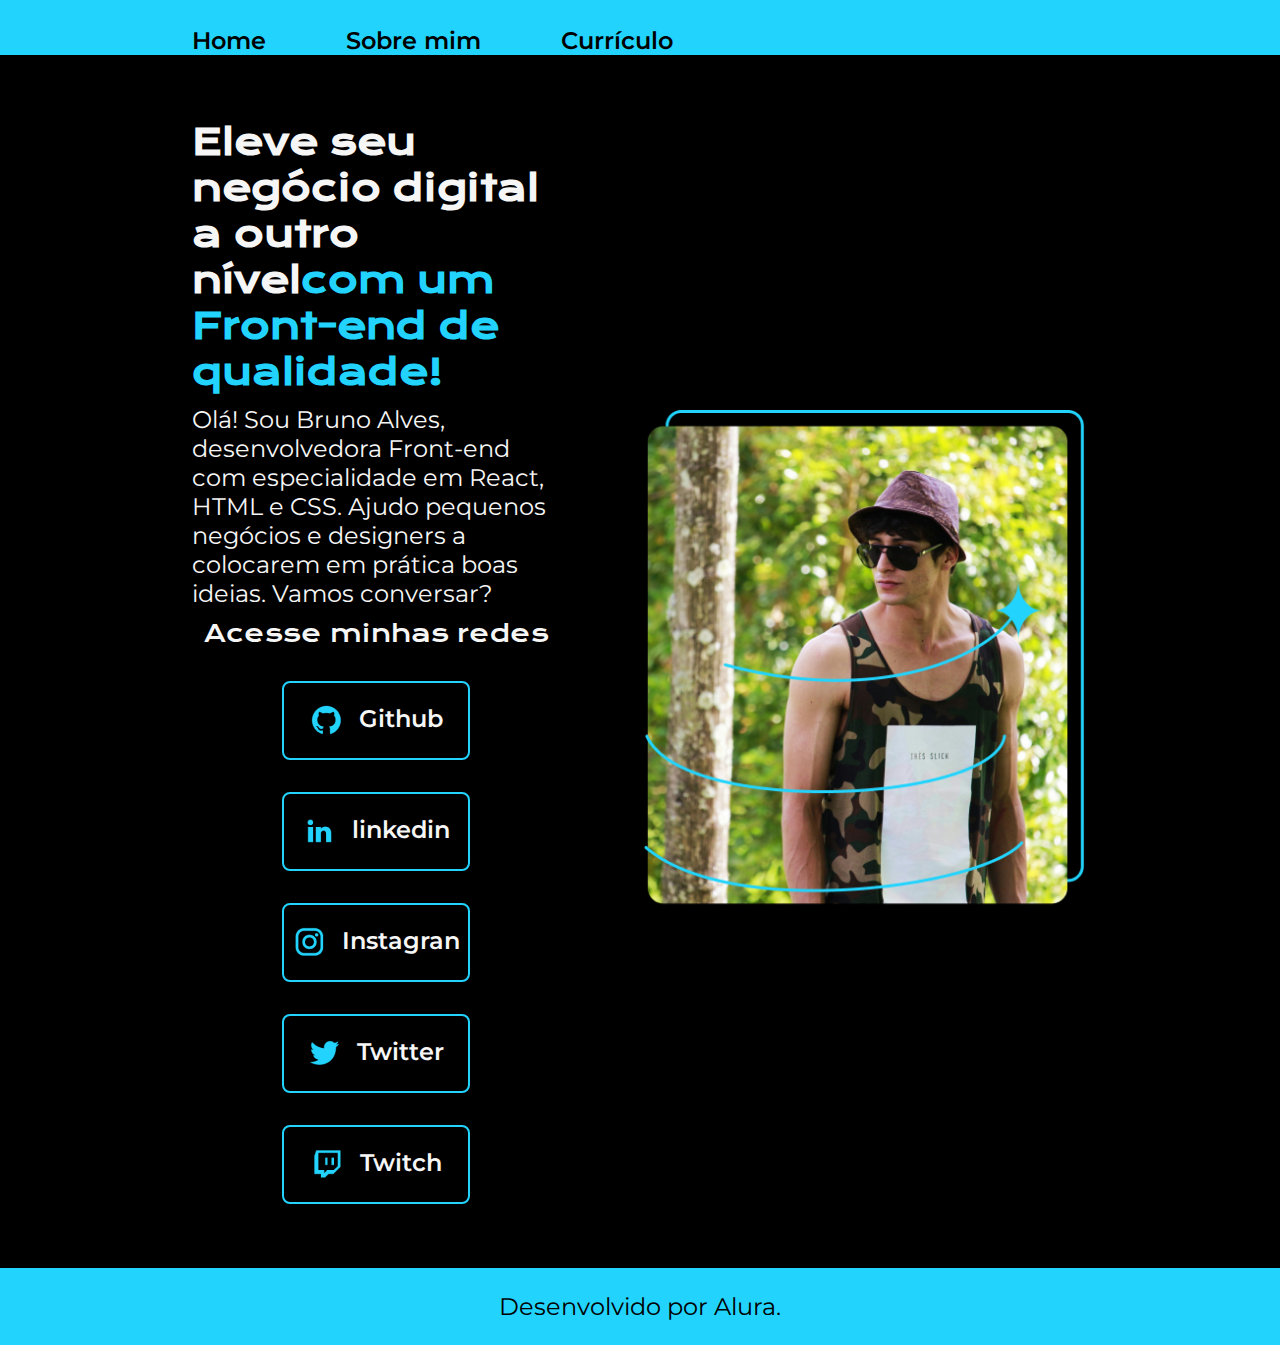
<file: index.html>
<!DOCTYPE html>
<html lang="pt-br">

<head>
    <meta charset="UTF-8">
    <meta http-equiv="X-UA-Compatible" content="IE=edge">
    <meta name="viewport" content="width=device-width, initial-scale=1.0">
    <title>Home - Bruno Alves</title>
 <link rel="stylesheet" href="./styles/style.css">   
</head>

<body>
    <header class="cabecalho"> 
        <nav class="cabecalho__menu">
            <a class="cabecalho__menu__link" href="index.html">Home</a>
            <a class="cabecalho__menu__link" href="about.html">Sobre mim</a>
            <a class="cabecalho__menu__link" href="curriculo.html">Currículo</a>
        </nav>
    </header>
    <main class="apresentacao">
        <section class="apresentacao__conteudo">
            <h1 class="apresentacao__conteudo__titulo">Eleve seu negócio digital a outro nível<strong 
            class="titulo-destaque">com um Front-end de qualidade!
            </strong></h1>
            <p class="apresentacao__conteudo__texto">Olá! Sou Bruno Alves, desenvolvedora
            Front-end com especialidade em React, HTML e
            CSS. Ajudo pequenos negócios e designers a
            colocarem em prática boas ideias. Vamos
            conversar?</p>
            <div class="apresentacao__links">
                <h2 class="apresentacao__links__subtitulo">Acesse minhas redes</h2>
                <a class="apresentacao__links__navegacao" href="https://github.com/brunoalves2">
                    <img src="./assets/github.png">
                    Github
                </a>
                <a class="apresentacao__links__navegacao" href="https://www.linkedin.com/in/bruno-alves-a443b9273/">
                    <img src="./assets/linkedin.png">
                    linkedin
                </a>
                <a class="apresentacao__links__navegacao" href="https://www.instagram.com/bruno_tkdb/">
                    <img src="./assets/instagram.png">
                    Instagran
                </a>
                <a class="apresentacao__links__navegacao" href="https://twitter.com/Brunoalvessj">
                    <img src="./assets/twitter.png">
                    Twitter
                </a>
                <a class="apresentacao__links__navegacao" href="https://www.twitch.tv/">
                    <img src="./assets/twitch.png">
                    Twitch
                </a>
            </div>
        </section>
        <img class="apresentacao__imagem" src="./assets/bboy1.png" alt="Foto do Bruno">
    </main>
    <footer class="rodape">
        <p>Desenvolvido por Alura.</p>
    </footer>
</body>

</html>
</file>
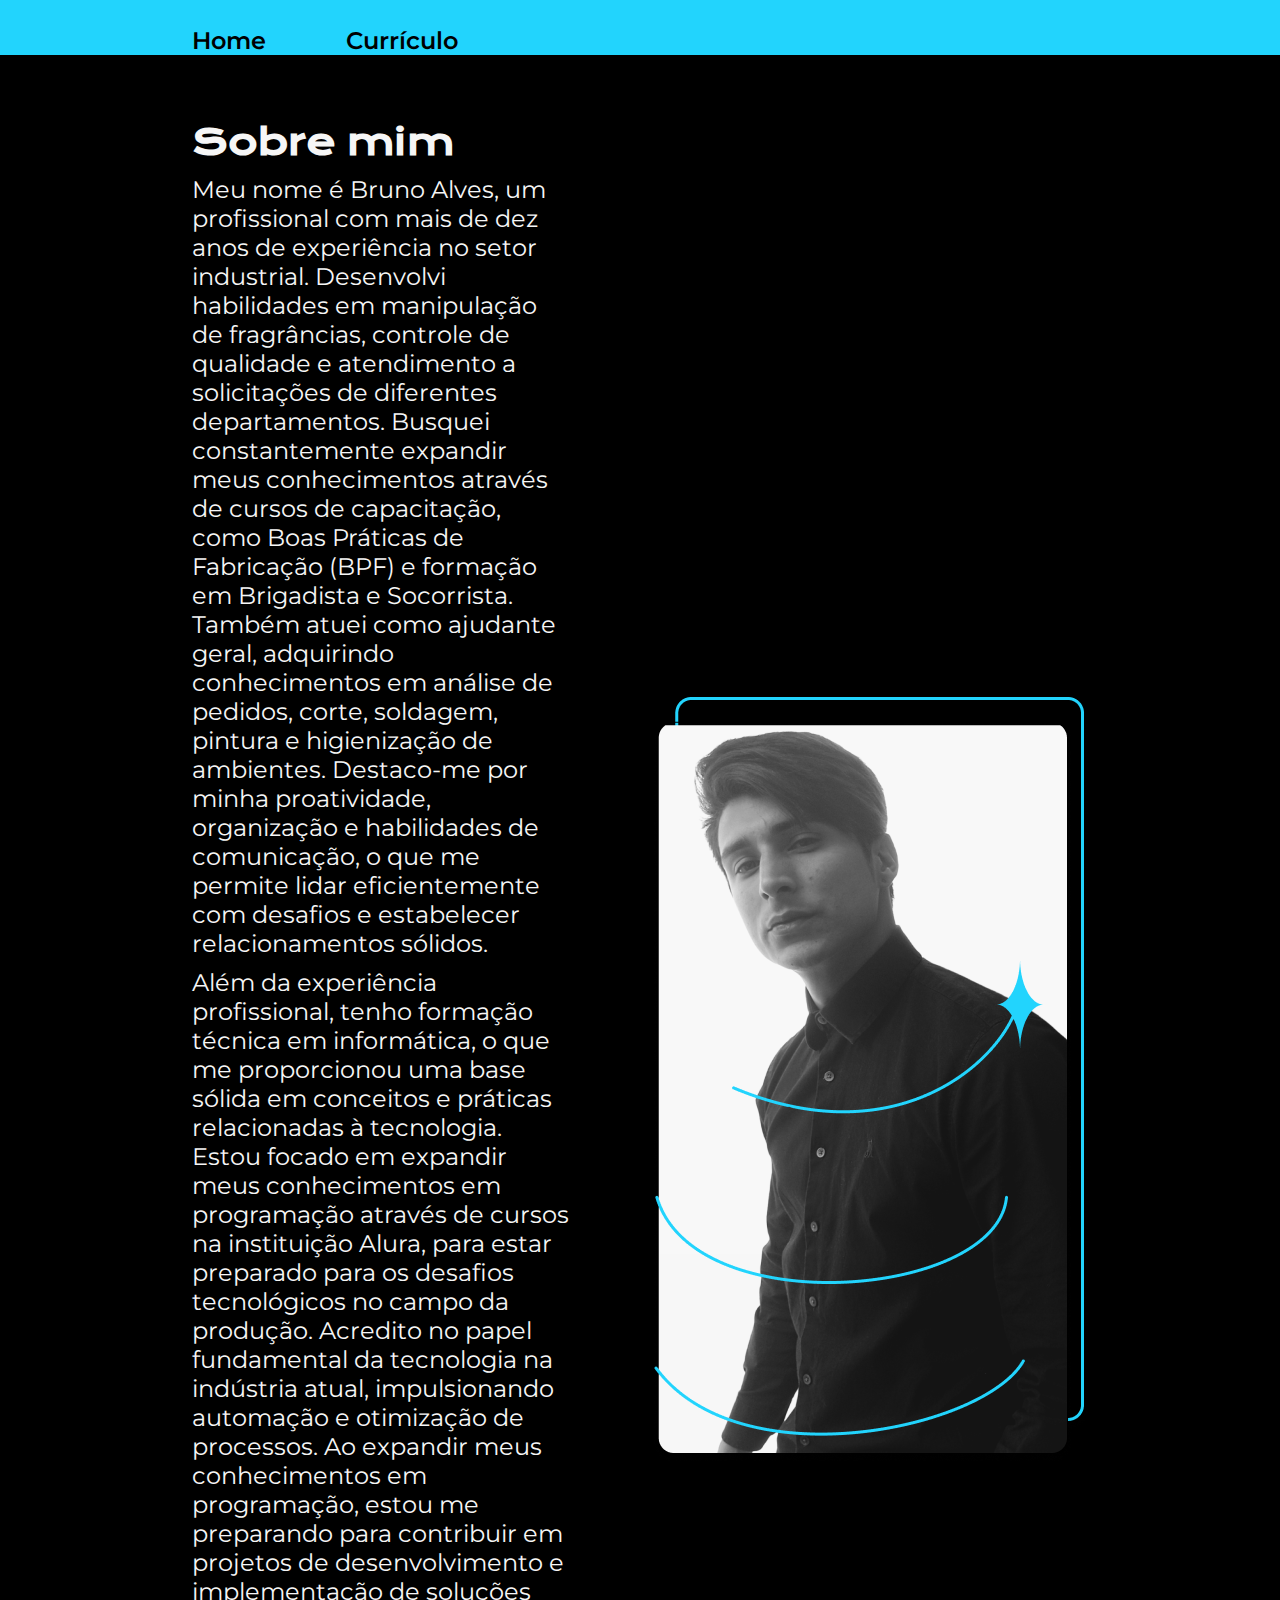
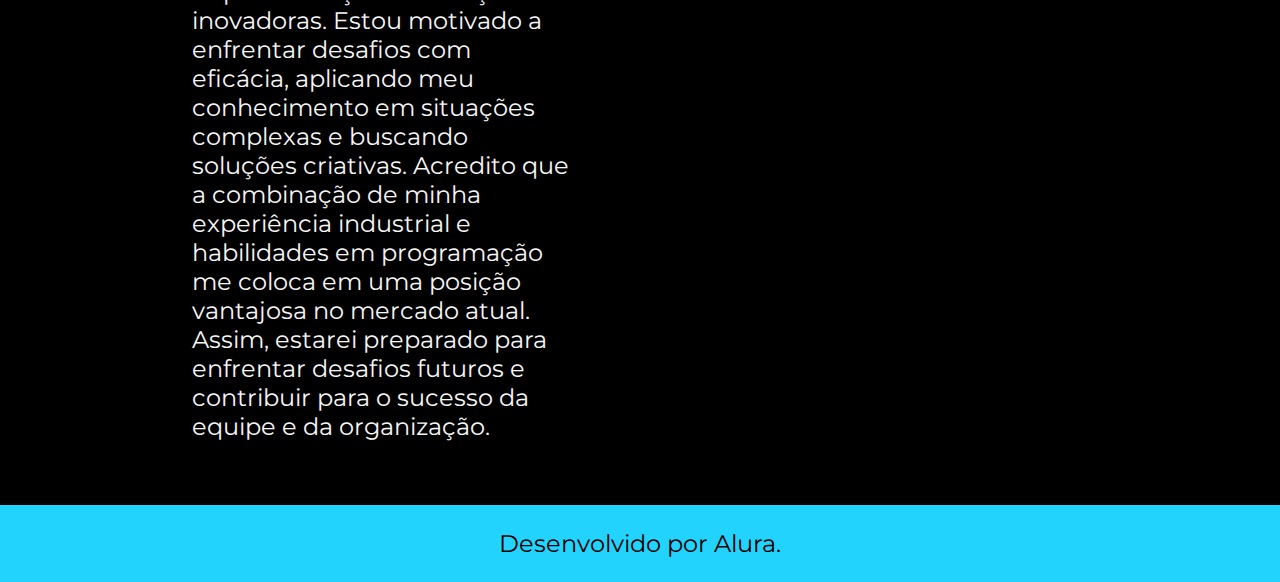
<file: about.html>
<!DOCTYPE html>
<html lang="pt-br">

<head>
    <meta charset="UTF-8">
    <meta http-equiv="X-UA-Compatible" content="IE=edge">
    <meta name="viewport" content="width=device-width, initial-scale=1.0">
    <title>Sobre mim - Bruno Alves</title>
    <link rel="stylesheet" href="./styles/style.css">
</head>

<body>
    <header class="cabecalho">
        <nav class="cabecalho__menu">
            <a class="cabecalho__menu__link" href="index.html">Home</a>
            <a class="cabecalho__menu__link" href="curriculo.html">Currículo</a>
        </nav>
    </header>

    <main class="apresentacao">
        <section class="apresentacao__conteudo">
            <h1 class="apresentacao__conteudo__titulo">Sobre mim</h1>
            <p class="apresentacao__conteudo__texto">Meu nome é Bruno Alves, um profissional com mais de dez anos de experiência no setor industrial. Desenvolvi habilidades em manipulação de fragrâncias, controle de qualidade e atendimento a solicitações de diferentes departamentos.
                Busquei constantemente expandir meus conhecimentos através de cursos de capacitação, como Boas Práticas de Fabricação (BPF) e formação em Brigadista e Socorrista. Também atuei como ajudante geral, adquirindo conhecimentos em análise de pedidos, corte, soldagem, pintura e higienização de ambientes.
                Destaco-me por minha proatividade, organização e habilidades de comunicação, o que me permite lidar eficientemente com desafios e estabelecer relacionamentos sólidos.
            </p>
            <p class="apresentacao__conteudo__texto">
                Além da experiência profissional, tenho formação técnica em informática, o que me proporcionou uma base sólida em conceitos e práticas relacionadas à tecnologia. Estou focado em expandir meus conhecimentos em programação através de cursos na instituição Alura, para estar preparado para os desafios tecnológicos no campo da produção.
Acredito no papel fundamental da tecnologia na indústria atual, impulsionando automação e otimização de processos. Ao expandir meus conhecimentos em programação, estou me preparando para contribuir em projetos de desenvolvimento e implementação de soluções inovadoras.
Estou motivado a enfrentar desafios com eficácia, aplicando meu conhecimento em situações complexas e buscando soluções criativas. Acredito que a combinação de minha experiência industrial e habilidades em programação me coloca em uma posição vantajosa no mercado atual. Assim, estarei preparado para enfrentar desafios futuros e contribuir para o sucesso da equipe e da organização.</p>
        </section>
        <img class="apresentacao__imagem" src="./assets/bboy2.png" alt="Foto do Bruno">
    </main>

    <footer class="rodape">
        <p>Desenvolvido por Alura.</p>
    </footer>
</body>

</html>
</file>
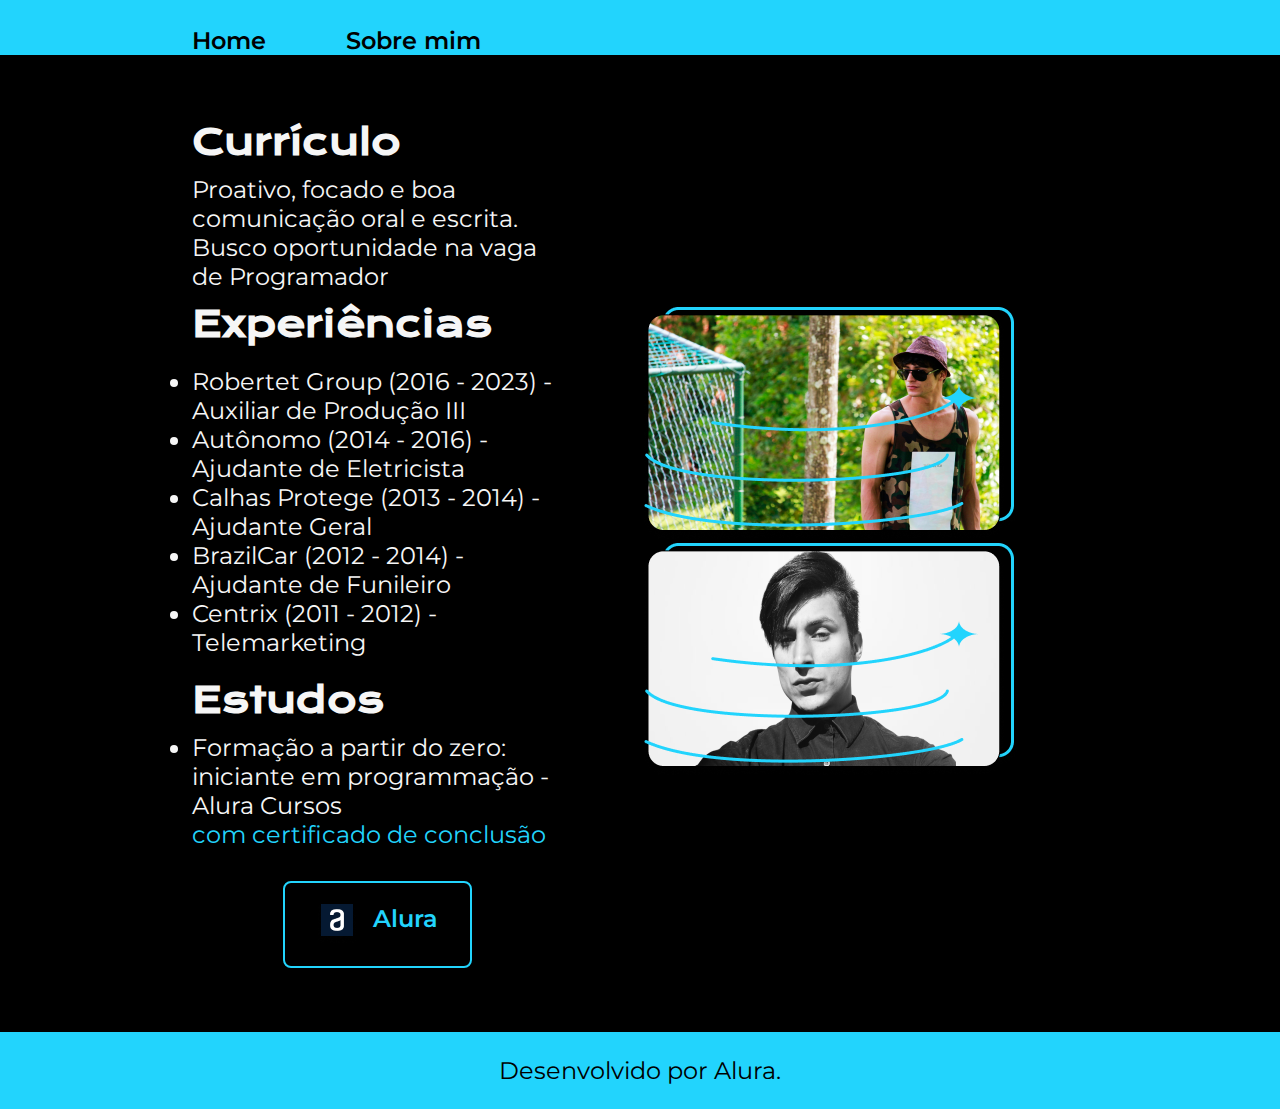
<file: curriculo.html>
<!DOCTYPE html>
<html lang="pt-br">

<head>
    <meta charset="UTF-8">
    <meta http-equiv="X-UA-Compatible" content="IE=edge">
    <meta name="viewport" content="width=device-width, initial-scale=1.0">
    <title>Home - Bruno Alves</title>
 <link rel="stylesheet" href="./styles/style.css">   
</head>

<body>
    <header class="cabecalho"> 
        <nav class="cabecalho__menu">
            <a class="cabecalho__menu__link" href="index.html">Home</a>
            <a class="cabecalho__menu__link" href="about.html">Sobre mim</a>
        </nav>
    </header>
    <main class="apresentacao">
        <section class="apresentacao__conteudo">
            <h1 class="apresentacao__conteudo__titulo">Currículo</h1>
            <p class="apresentacao__conteudo__texto">
                Proativo, focado e boa comunicação oral e escrita. Busco oportunidade na vaga de Programador
            </p>
            <h2 class="apresentacao__conteudo__titulo">Experiências</h2>
            <p class="apresentacao__conteudo__texto">
            <ul class="apresentacao__conteudo__texto">
                <li> Robertet Group (2016 - 2023) - Auxiliar de Produção III</li>
                <li> Autônomo (2014 - 2016) - Ajudante de Eletricista </li>
                <li> Calhas Protege (2013 - 2014) - Ajudante Geral </li>
                <li> BrazilCar (2012 - 2014) - Ajudante de Funileiro </li>
                <li> Centrix (2011 - 2012) - Telemarketing </li>
            </ul>
            </p>
            <h2 class="apresentacao__conteudo__titulo">Estudos</h2>
            <div class="apresentacao__conteudo__texto">
            <ul class="apresentacao__conteudo__texto a">
                <li>Formação a partir do zero: iniciante em programmação - Alura Cursos 
                <p><a href="https://cursos.alura.com.br/user/bruno-alvesmenzs">com certificado de conclusão</a> </li>
                </p>
                <div class="apresentacao__links">
                    <h2 class="apresentacao__links__subtitulo"></h2>
                <a class="apresentacao__links__navegacao" href="https://cursos.alura.com.br/user/bruno-alvesmenzs">
                    <img src="./assets/alura.png">
                    Alura
                </a>
            </ul>
            </div>    
        </section>
        <div>
        <img src="./assets/bboy3.png" alt="Foto da Joana Santos programando">
        <img src="./assets/bboy4.png" alt="Foto da Joana Santos programando"></div>
    </main>
    <footer class="rodape">
        <p>Desenvolvido por Alura.</p>
    </footer>
</body>

</html>
</file>
<file: styles/style.css>
@import url('https://fonts.googleapis.com/css2?family=Krona+One&family=Montserrat:wght@400;600&display=swap');

:root {
    --cor-primaria: #000000;
    --cor-secundaria: #F6F6F6;
    --cor-terciaria: #22D4FD;
    --cor-hover: #272727;

    --fonte-primaria: 'Krona One', sans-serif;
    --fonte-secundaria: 'Montserrat', sans-serif;
}
*{
    margin: 0;
    padding: 0;
}

body{
    box-sizing: border-box;
    background-color: var(--cor-primaria);
    color: var(--cor-secundaria);
}
.cabecalho{
    background-color: var(--cor-terciaria);
    padding: 2% 0% 0% 15%;
}
.cabecalho__menu{
    display: flex;
    gap: 80px;
}
.cabecalho__menu__link{
    font-family: var(--fonte-secundaria);
    font-size: 1.5rem;
    font-weight: 600;
    color: var(--cor-primaria);
    text-decoration: none;
}
.apresentacao{
    padding: 5% 15%;
    display: flex;
    align-items: center;
    justify-content: space-between;
    gap: 80px;
}

.apresentacao__conteudo{
    width: 70%;
    display: flex;
    flex-direction: column;
    gap: 10px;
}

.apresentacao__conteudo__titulo{
    font-size: 2.25rem;
    font-family: var(--fonte-primaria);
}
.titulo-destaque{
    color: var(--cor-terciaria);
}
.apresentacao__conteudo__texto{
    font-size: 1.5rem;
    font-family: var(--fonte-secundaria);
}

.apresentacao__conteudo__texto a{
    text-decoration: none;
    color: #22D4FD;
}

.apresentacao__links{
    display: flex;
    flex-direction: column;
    justify-content: space-between;
    align-items: center;
    gap: 32px;
}
.apresentacao__links__subtitulo{
    font-family: var(--fonte-primaria);
    font-weight: 400;
    font-size: 1.5rem;
}
.apresentacao__links__navegacao{
    display: flex;
    justify-content: center;
    gap: 16px;
    border: 2px solid var(--cor-terciaria);
    width: 50%;
    text-align: center;
    border-radius: 8px;
    font-size: 1.5rem;
    font-weight: 600;
    padding: 21.5px 0;
    text-decoration: none;
    color: var(--cor-secundaria);
    font-family: var(--fonte-secundaria);
}
.apresentacao__links__link:hover{
    background-color: var(--cor-hover);
}
.apresentacao__imagem{
    width: 50%;
}
.rodape{
    color: var(--cor-primaria);
    background-color: var(--cor-terciaria);
    padding: 24px;
    text-align: center;
    font-family: var(--fonte-secundaria);
    font-size: 1.5rem;
    font-weight: 400;
}

@media (max-width: 1200px) {
    .cabecalho{
         padding: 10%;  
    }
    .cabecalho__menu{
        justify-content: center;
    }
    .apresentacao{
        flex-direction: column-reverse;
        padding: 5%;
    }
    .apresentacao__conteudo{
        width: auto;
    }
}
</file>
